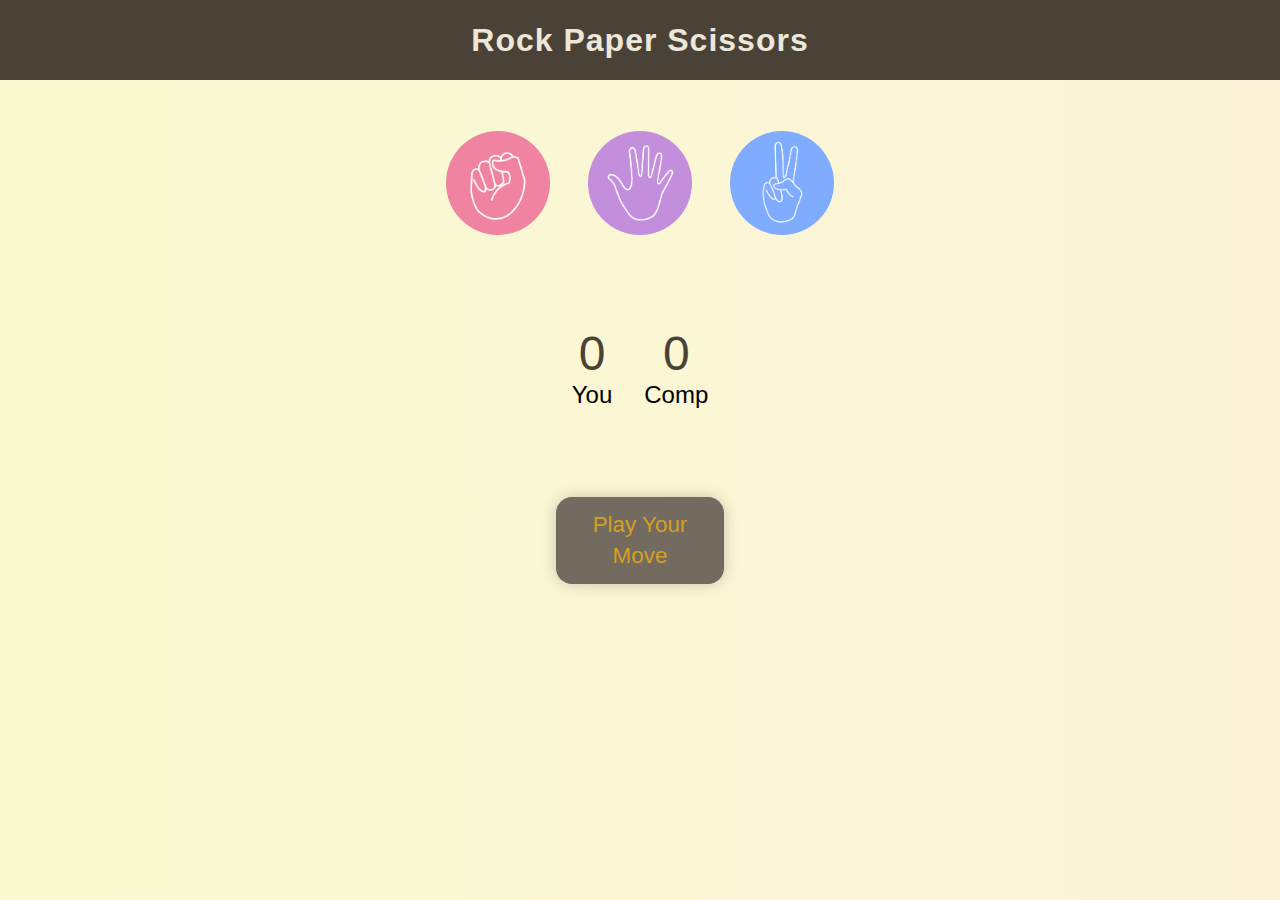
<file: index.html>
<!DOCTYPE html>
<html lang="en">
<head>
    <meta charset="UTF-8">
    <meta name="viewport" content="width=device-width, initial-scale=1.0">
    <title>Rock Paper Scissors Game</title>
    <link rel="stylesheet" href="minigame.css">
    <link rel="website icon"  type="jpg" href="https://www.esquireme.com/cloud/2021/09/09/rock_paper_scissors__2x.png">
</head>
<body>
    <h1>Rock Paper Scissors</h1>
    <div class="choices">
        <div class="choice" id="rock">
            <img src="./media/rock.png" alt="Rock"> 
        </div>
        <div class="choice"  id = "paper">
            <img src="./media/paper.png" alt="Paper"> 
        </div>
        <div class="choice" id = "scissors">
            <img src="./media/scissors.png" alt="Scissors"> 
        </div>
    </div>

    <div class="score-board">
        <div class="score">
            <p id="user-score">0</p>
            <p>You</p>
        </div>
    
        <div class="score">
            <p id="Comp-score">0</p>
            <p>Comp</p>
        </div>
    </div>
    <div class="msg-container">
        <p id="msg">Play Your Move</p>
    </div>
    <script src="minigame.js"></script>
</body>
</html>
</file>
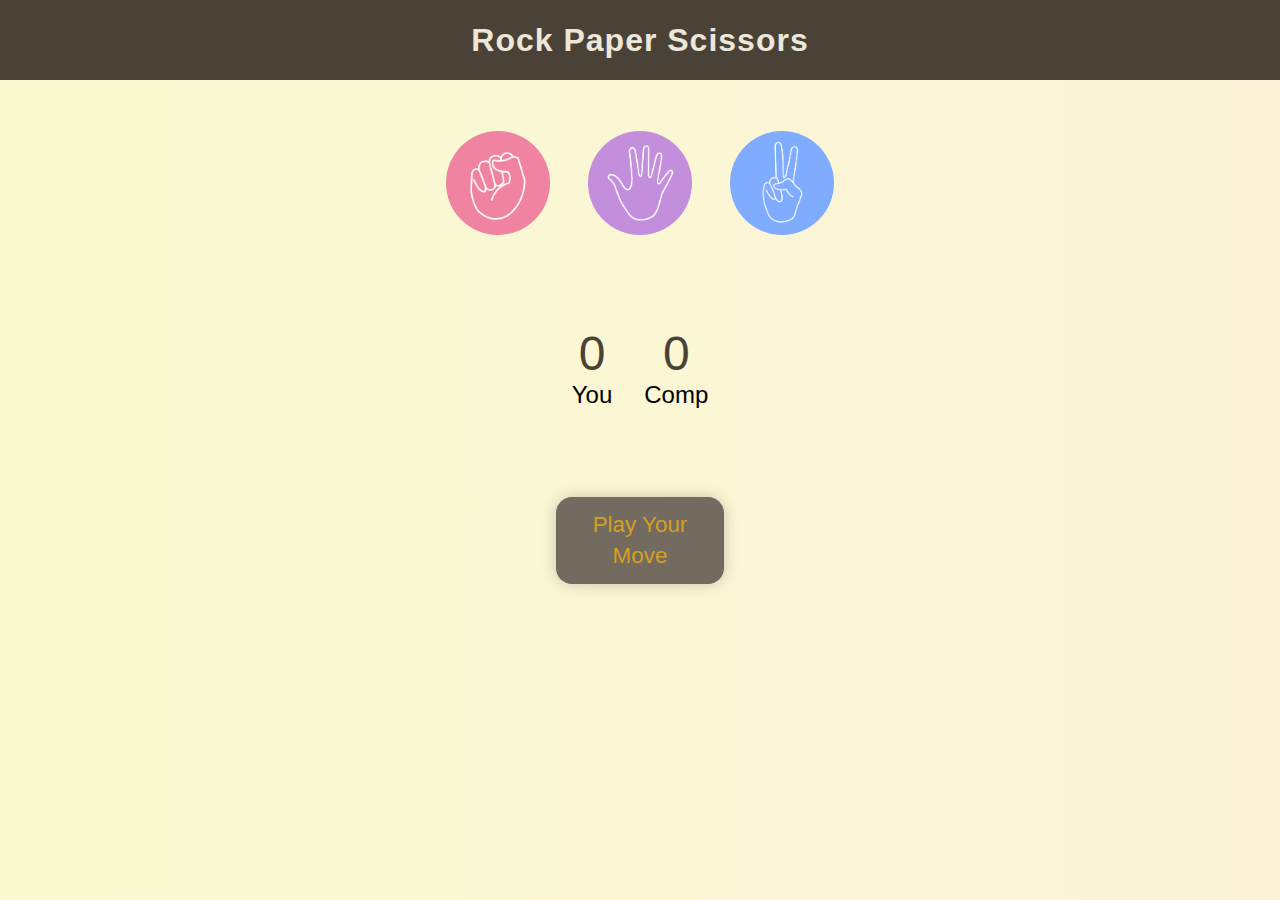
<file: minigame.html>
<!DOCTYPE html>
<html lang="en">
<head>
    <meta charset="UTF-8">
    <meta name="viewport" content="width=device-width, initial-scale=1.0">
    <title>Rock Paper Scissors Game</title>
    <link rel="stylesheet" href="minigame.css">
    <link rel="website icon"  type="jpg" href="https://www.esquireme.com/cloud/2021/09/09/rock_paper_scissors__2x.png">
</head>
<body>
    <h1>Rock Paper Scissors</h1>
    <div class="choices">
        <div class="choice" id="rock">
            <img src="./media/rock.png" alt="Rock"> 
        </div>
        <div class="choice"  id = "paper">
            <img src="./media/paper.png" alt="Paper"> 
        </div>
        <div class="choice" id = "scissors">
            <img src="./media/scissors.png" alt="Scissors"> 
        </div>
    </div>

    <div class="score-board">
        <div class="score">
            <p id="user-score">0</p>
            <p>You</p>
        </div>
    
        <div class="score">
            <p id="Comp-score">0</p>
            <p>Comp</p>
        </div>
    </div>
    <div class="msg-container">
        <p id="msg">Play Your Move</p>
    </div>
    <script src="minigame.js"></script>
</body>
</html>
</file>
<file: minigame.css>
* {
  padding: 0;
  margin: 0;
  box-sizing: border-box;
  text-align: center;
  font-family: 'Segoe UI', Tahoma, Geneva, Verdana, sans-serif;
}

body {
  min-height: 100vh;
  background: linear-gradient(270deg, #f0f8ff, #ffe4e1, #fafad2);
  background-size: 600% 600%;
  animation: animatedBG 15s ease infinite;
  display: flex;
  flex-direction: column;
  align-items: center;
  overflow-x: hidden;
}

@keyframes animatedBG {
  0% { background-position: 0% 50%; }
  50% { background-position: 100% 50%; }
  100% { background-position: 0% 50%; }
}

h1 {
  background-color: #4B4237;
  color: #EDE7D9;
  height: 5rem;
  line-height: 5rem;
  width: 100%;
  font-size: 2rem;
  letter-spacing: 1px;
}

.choices {
  display: flex;
  flex-wrap: wrap;
  justify-content: center;
  gap: 2rem;
  margin-top: 3rem;
  padding: 0 1rem;
}

.choice {
  height: 110px;
  width: 110px;
  border-radius: 50%;
  display: flex;
  justify-content: center;
  align-items: center;
  transition: transform 0.4s ease;
  animation: float 3s ease-in-out infinite;
}

@keyframes float {
  0%, 100% { transform: translateY(0); }
  50% { transform: translateY(-10px); }
}

.choice:hover {
  cursor: pointer;
  box-shadow: 0 0 20px 5px rgba(234, 82, 111, 0.5);
  transform: scale(1.1);
}

#paper:hover {
  box-shadow: 0 0 20px 5px rgba(195, 142, 220, 0.5);
}

#scissors:hover {
  box-shadow: 0 0 20px 5px rgba(127, 172, 255, 0.5);
}

img {
  height: 100%;
  width: 100%;
  object-fit: cover;
  border-radius: 50%;
  border: 3px solid transparent;
}

.score-board {
  display: flex;
  justify-content: center;
  align-items: center;
  font-size: 1.5rem;
  margin-top: 5.5rem; 
  gap: 2rem;
  flex-wrap: wrap;
  padding: 0 1rem;
}

#user-score,
#Comp-score {
  font-size: 3rem;
  color: #4B4237;
}

#msg {
  background-color: #736B60;
  color: #D5A021;
  width: 90%;
  max-width: 30rem;
  padding: 0.75rem 1rem;
  margin-top: 5.5rem; 
  line-height: 1.4;
  display: flex;
  align-items: center;
  justify-content: center;
  border-radius: 1rem;
  font-size: 1.4rem;
  text-align: center;
  word-break: break-word;
  box-shadow: 0 0 15px rgba(0, 0, 0, 0.2);
}


.msg-container {
  display: flex;
  align-items: center;
  justify-content: center;
  padding: 0 1rem;
}

/* 🔽 Responsive Design 🔽 */

@media (max-width: 768px) {
  h1 {
    font-size: 1.6rem;
    height: 4.5rem;
    line-height: 4.5rem;
  }

  .choice {
    height: 90px;
    width: 90px;
  }

  #msg {
    font-size: 1.2rem;
    height: 2.5rem;
  }

  #user-score,
  #Comp-score {
    font-size: 2.5rem;
  }
}

@media (max-width: 480px) {
  .choice {
    height: 80px;
    width: 80px;
  }

  .score-board {
    font-size: 1.2rem;
    gap: 1.5rem;
  }

  #msg {
    font-size: 1rem;
    padding: 0 0.5rem;
  }

  #user-score,
  #Comp-score {
    font-size: 2rem;
  }
}

@media (max-width: 400px) {
  #msg {
    font-size: 1rem;
    padding: 0.5rem;
  }
}
</file>
